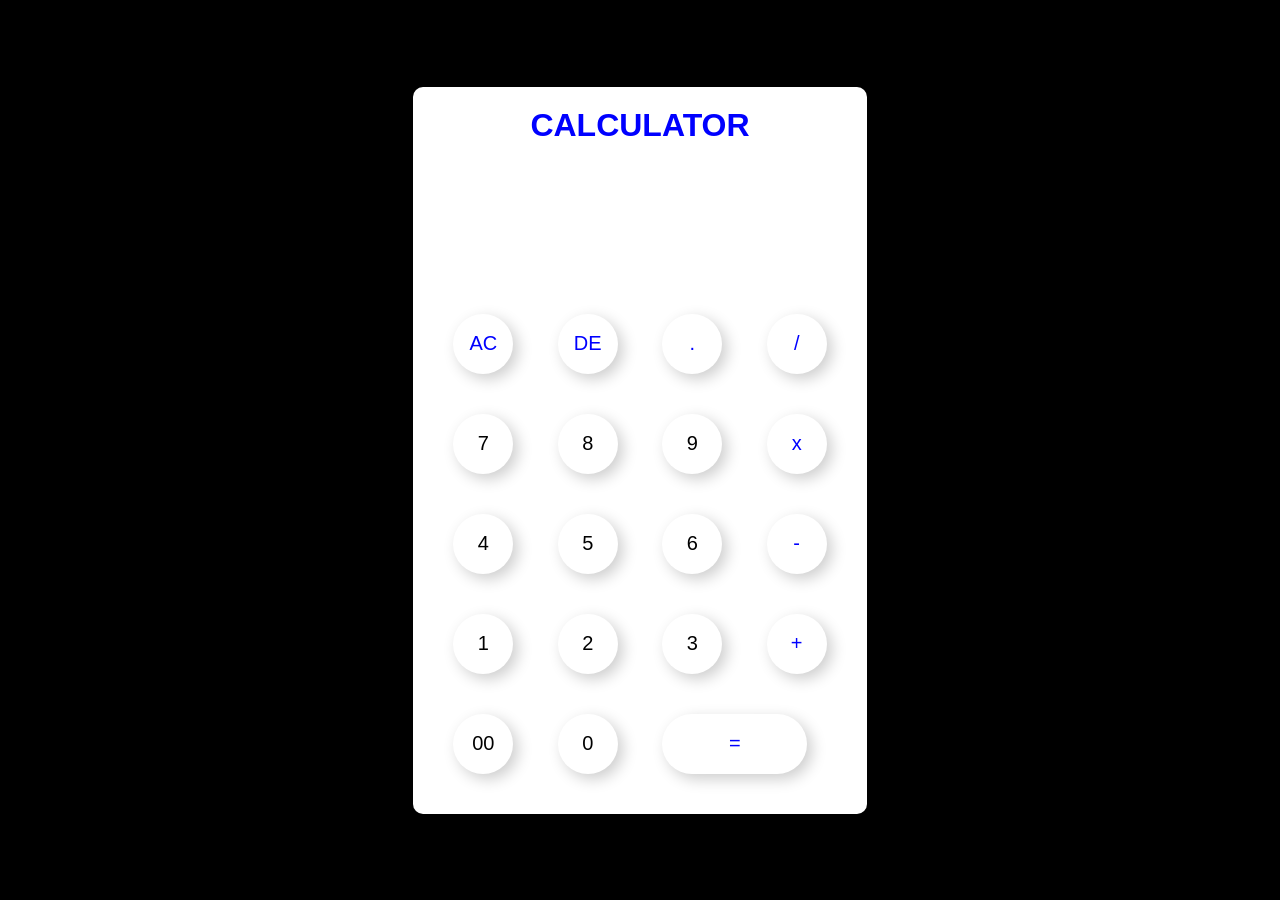
<file: Calculator/index.html>
<!DOCTYPE html>
<html>
<head>
    <meta name="viewport" content="width=device-width, initial-scale=1.0">
    <title>Calculator using javascript - Easy Tutorials</title>
    <link rel="stylesheet" href="https://cdnjs.cloudflare.com/ajax/libs/font-awesome/6.2.1/css/all.min.css" integrity="sha512-MV7K8+y+gLIBoVD59lQIYicR65iaqukzvf/nwasF0nqhPay5w/9lJmVM2hMDcnK1OnMGCdVK+iQrJ7lzPJQd1w==" crossorigin="anonymous" referrerpolicy="no-referrer" />
    <link rel="stylesheet" href="style.css">
</head>
<body>

<div class="container">
  <div class="calculator">
    <h1>CALCULATOR</h1>
    <form>
      <div class="display">
        <input type="text" name="display">
      </div>
      <div>
        <input type="button" value="AC" onclick="display.value = '' " class="operator">
        <input type="button" value="DE" onclick="display.value =  display.value.toString().slice(0,-1)" class="operator">
        <input type="button" value="." onclick="display.value += '.' " class="operator">
        <input type="button" value="/" onclick="display.value += '/' " class="operator">
      </div>
      <div>
        <input type="button" value="7" onclick="display.value += '7' ">
        <input type="button" value="8" onclick="display.value += '8' ">
        <input type="button" value="9" onclick="display.value += '9' ">
        <input type="button" value="x" onclick="display.value += '*' " class="operator">
      </div>
      <div>
        <input type="button" value="4" onclick="display.value += '4' ">
        <input type="button" value="5" onclick="display.value += '5' ">
        <input type="button" value="6" onclick="display.value += '6' ">
        <input type="button" value="-" onclick="display.value += '-' " class="operator">
      </div>
      <div>
        <input type="button" value="1" onclick="display.value += '1' ">
        <input type="button" value="2" onclick="display.value += '2' ">
        <input type="button" value="3" onclick="display.value += '3' ">
        <input type="button" value="+" onclick="display.value += '+' " class="operator">
      </div>
      <div>
        <input type="button" value="00" onclick="display.value += '00' ">
        <input type="button" value="0" onclick="display.value += '0' ">
        <input type="button" value="=" onclick="display.value = eval(display.value)" class="equal operator">
       
      </div>
    </form>
  </div>
</div>


</body>
</html>
</file>
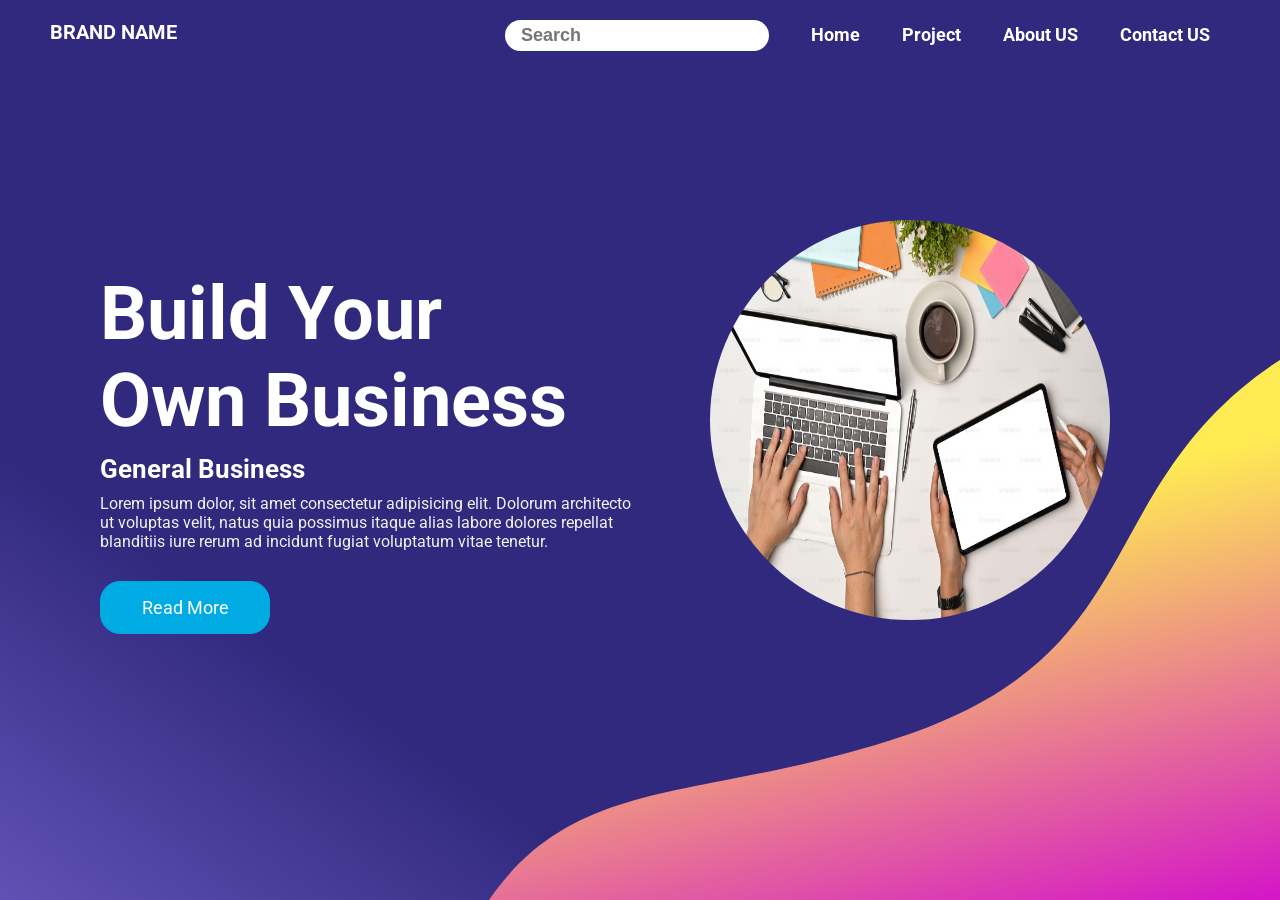
<file: LANDING PAGE/index.html>
<!DOCTYPE html>
<html lang="en">
<head>
    <meta charset="UTF-8">
    <meta name="viewport" content="width=device-width, initial-scale=1.0">
    <title>Document</title>
    <link rel="stylesheet" href="style.css">
</head>
<body>
    
 <header>
  
    <div class="navbar">
         <div class="logo"><h2>BRAND NAME</h2></div>
         <div class="nav">
             <nav>
                <ul>
                    <li><input type="text" placeholder="Search"></li>
                    <li><a href="#">Home</a></li>
                    <li><a href="#">Project</a></li>
                    <li><a href="#">About US</a></li>
                    <li><a href="#">Contact US</a></li>
                </ul>
             </nav>
         </div>
    </div>

    <div class="content">   
         <div class="text">
             <h1>Build Your <br/>
                Own Business</h1>
                <h5>General Business </h5>
                <p>
                    Lorem ipsum dolor, sit amet consectetur adipisicing elit. Dolorum architecto ut voluptas velit, natus quia possimus itaque alias labore dolores repellat blanditiis iure rerum ad incidunt fugiat voluptatum vitae tenetur.
                </p>
                <a href="" class="btn">Read More</a>
         </div>
         <div class="image">
              <div class="img">
                <img src="girl.jpg" alt="">
              </div>
         </div>
    </div>
    <img src="shap.svg" class="left_curve" alt="" srcset="">
 </header>


</body>
</html>
</file>
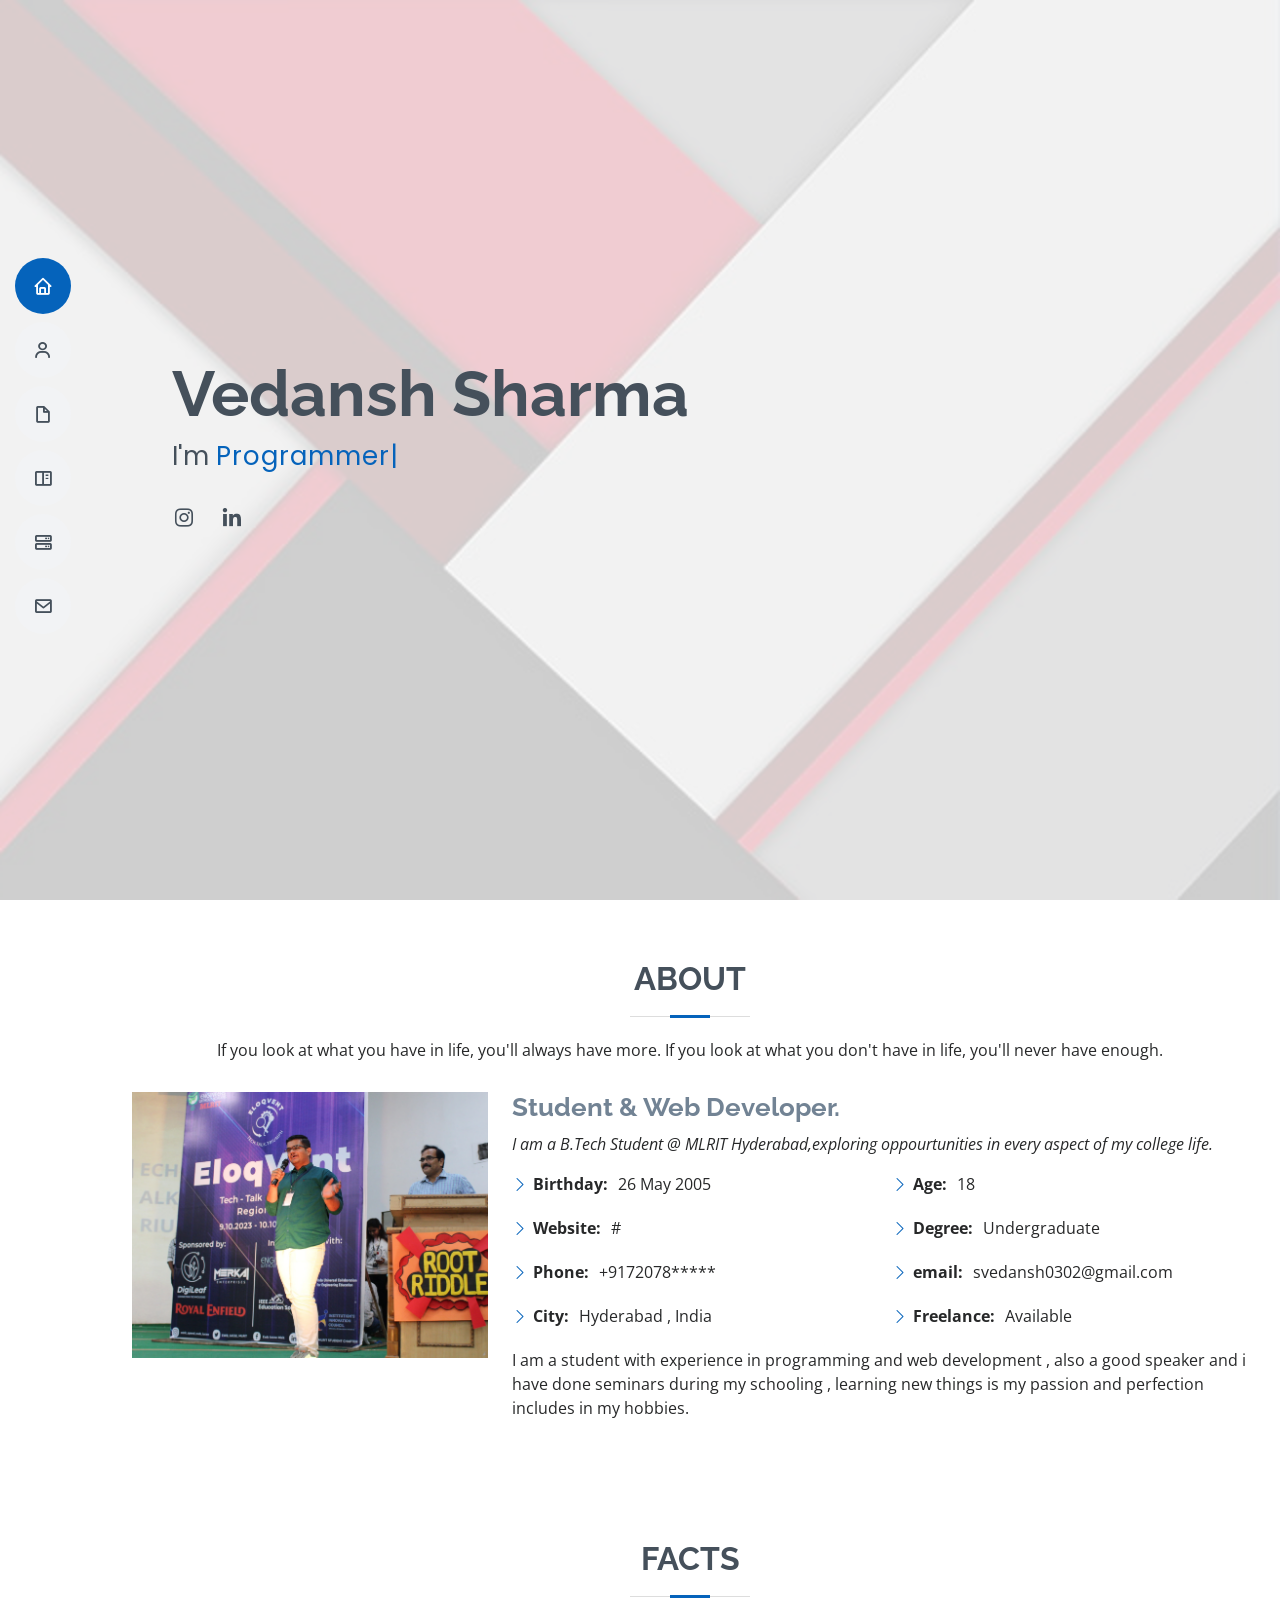
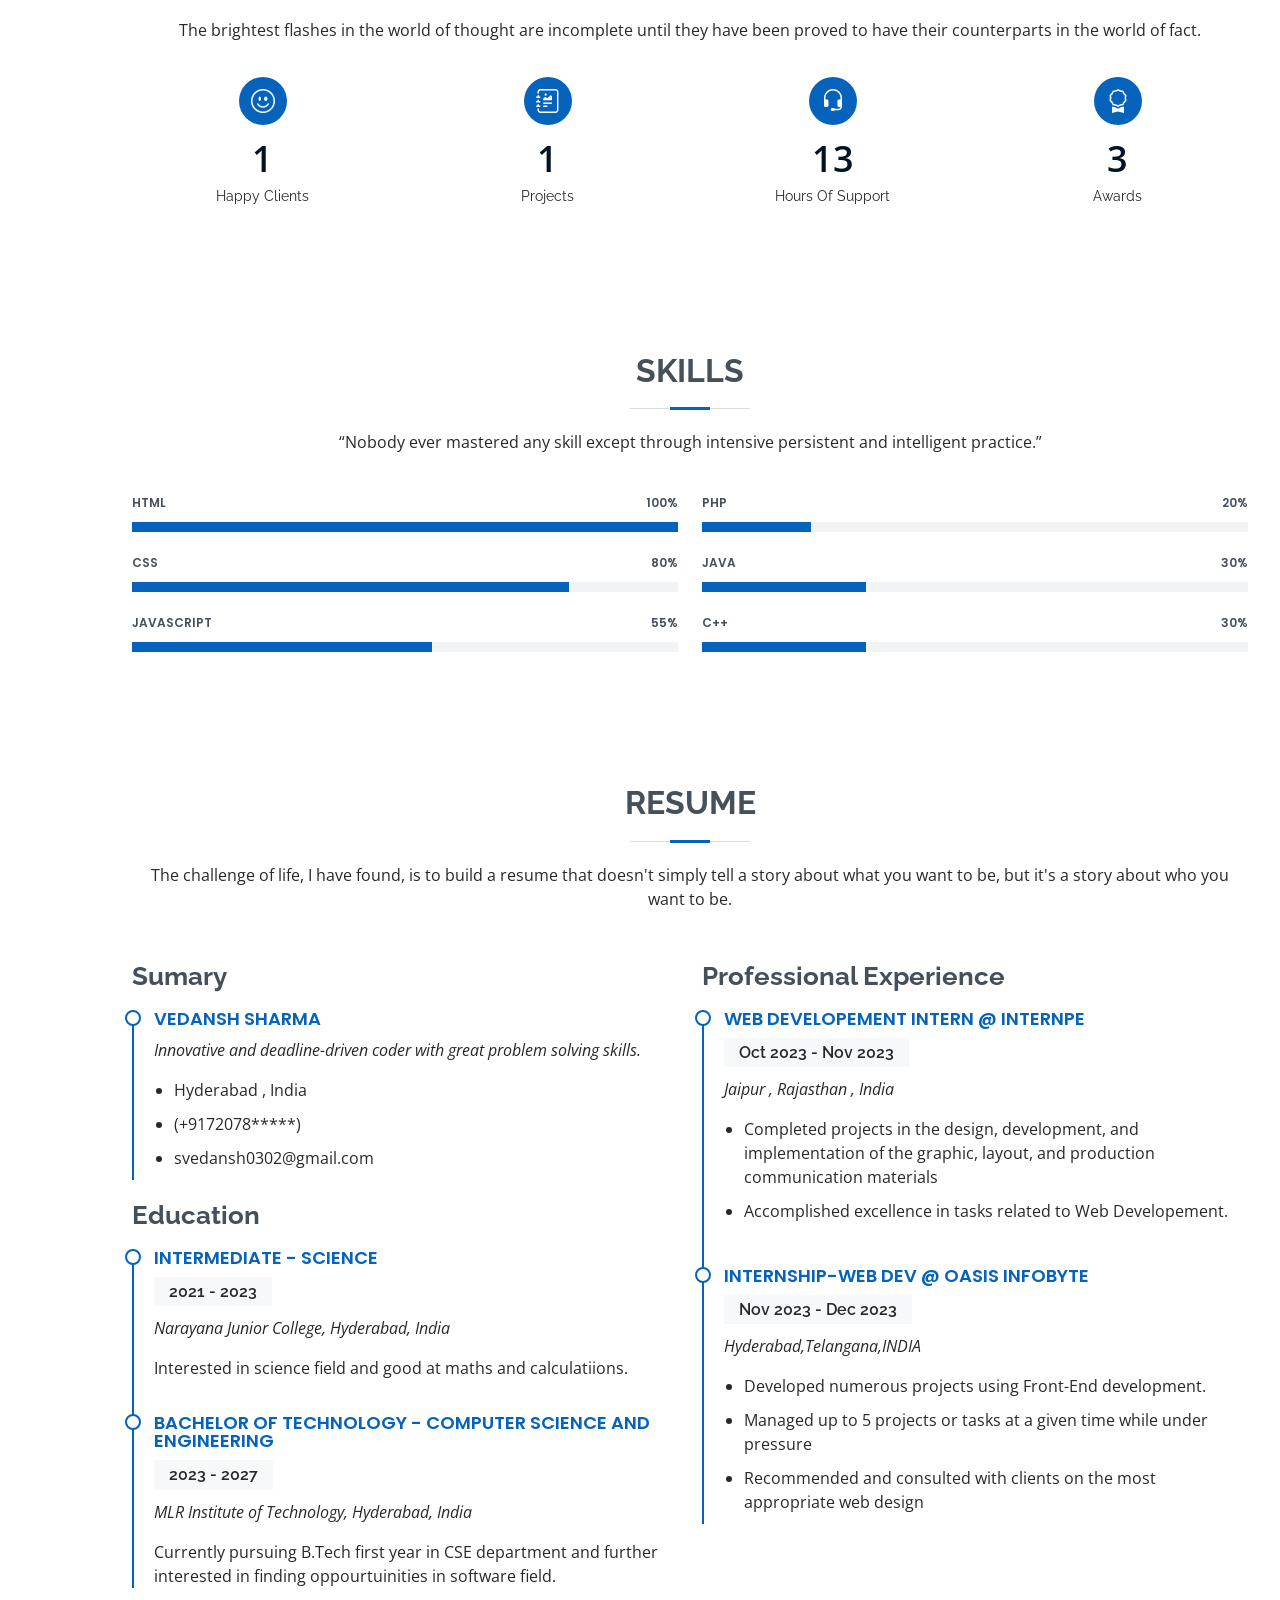
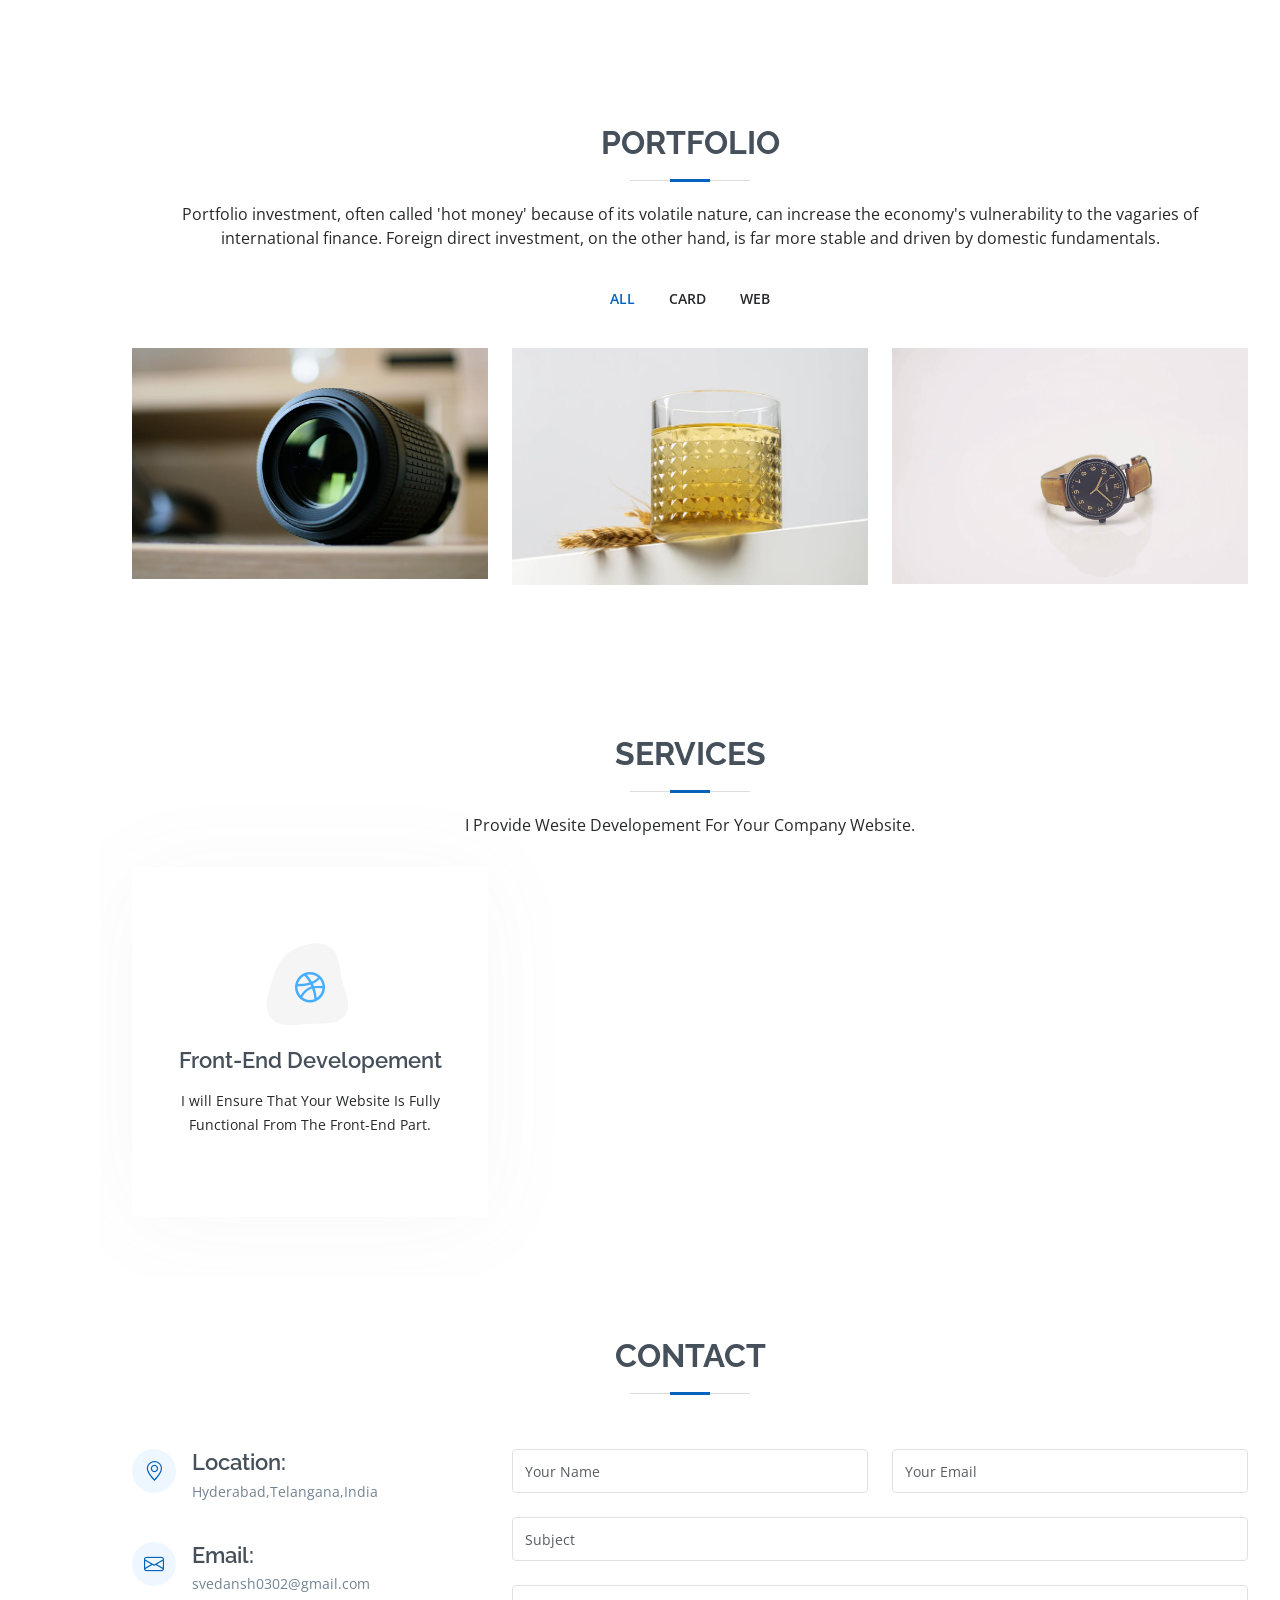
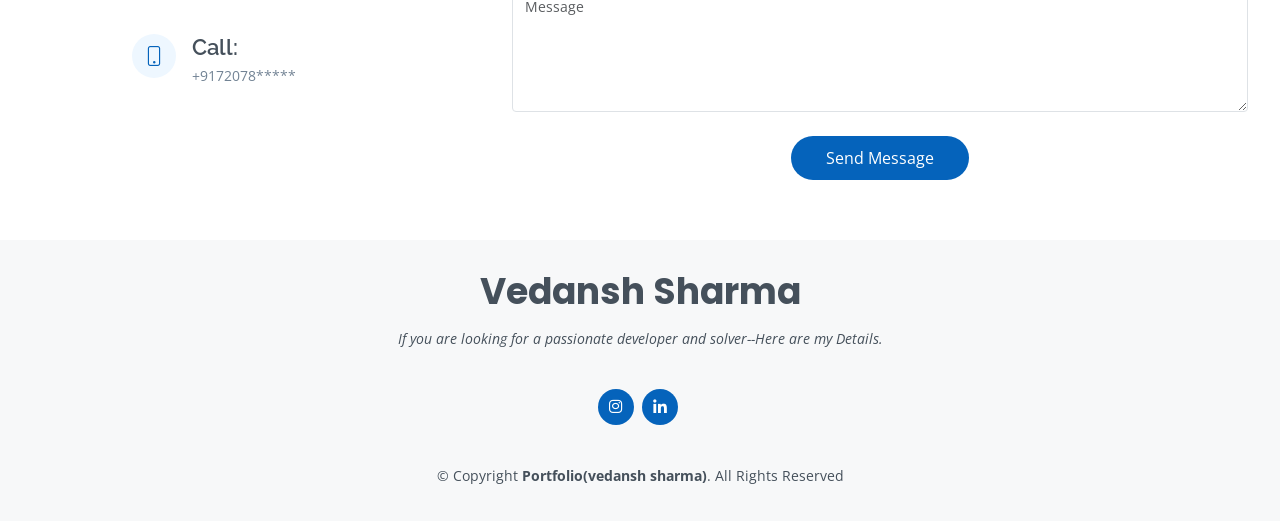
<file: portfolio/index.html>
<!DOCTYPE html>
<html lang="en">

<head>
  <meta charset="utf-8">
  <meta content="width=device-width, initial-scale=1.0" name="viewport">

  <title>Portfolio</title>
  <meta content="" name="description">
  <meta content="" name="keywords">

  <!-- Favicons -->
  <link href="assets/img/favicon.png" rel="icon">
  <link href="assets/img/apple-touch-icon.png" rel="apple-touch-icon">

  <!-- Google Fonts -->
  <link href="https://fonts.googleapis.com/css?family=Open+Sans:300,300i,400,400i,600,600i,700,700i|Raleway:300,300i,400,400i,500,500i,600,600i,700,700i|Poppins:300,300i,400,400i,500,500i,600,600i,700,700i" rel="stylesheet">

  <!-- Vendor CSS Files -->
  <link href="assets/vendor/aos/aos.css" rel="stylesheet">
  <link href="assets/vendor/bootstrap/css/bootstrap.min.css" rel="stylesheet">
  <link href="assets/vendor/bootstrap-icons/bootstrap-icons.css" rel="stylesheet">
  <link href="assets/vendor/boxicons/css/boxicons.min.css" rel="stylesheet">
  <link href="assets/vendor/glightbox/css/glightbox.min.css" rel="stylesheet">
  <link href="assets/vendor/swiper/swiper-bundle.min.css" rel="stylesheet">

  <!-- Template Main CSS File -->
  <link href="assets/css/style.css" rel="stylesheet">
</head>

<body>

  <!-- ======= Mobile nav toggle button ======= -->
  <!-- <button type="button" class="mobile-nav-toggle d-xl-none"><i class="bi bi-list mobile-nav-toggle"></i></button> -->
  <i class="bi bi-list mobile-nav-toggle d-lg-none"></i>
  <!-- ======= Header ======= -->
  <header id="header" class="d-flex flex-column justify-content-center">

    <nav id="navbar" class="navbar nav-menu">
      <ul>
        <li><a href="#hero" class="nav-link scrollto active"><i class="bx bx-home"></i> <span>Home</span></a></li>
        <li><a href="#about" class="nav-link scrollto"><i class="bx bx-user"></i> <span>About</span></a></li>
        <li><a href="#resume" class="nav-link scrollto"><i class="bx bx-file-blank"></i> <span>Resume</span></a></li>
        <li><a href="#portfolio" class="nav-link scrollto"><i class="bx bx-book-content"></i> <span>Portfolio</span></a></li>
        <li><a href="#services" class="nav-link scrollto"><i class="bx bx-server"></i> <span>Services</span></a></li>
        <li><a href="#contact" class="nav-link scrollto"><i class="bx bx-envelope"></i> <span>Contact</span></a></li>
      </ul>
    </nav><!-- .nav-menu -->

  </header><!-- End Header -->

  <!-- ======= Hero Section ======= -->
  <section id="hero" class="d-flex flex-column justify-content-center">
    <div class="container" data-aos="zoom-in" data-aos-delay="100">
      <h1>Vedansh Sharma</h1>
      <p>I'm <span class="typed" data-typed-items="Programmer, Developer, Freelancer"></span></p>
      <div class="social-links">
        <!--<a href="#" class="twitter"><i class="bx bxl-twitter"></i></a>-->
        <!--<a href="#" class="facebook"><i class="bx bxl-facebook"></i></a>-->
        <a href="https://instagram.com/vedansh_sharmaa__?igshid=OGQ5ZDc2ODk2ZA==" class="instagram"><i class="bx bxl-instagram"></i></a>
        <!--<a href="#" class="google-plus"><i class="bx bxl-skype"></i></a>-->
        <a href="https://www.linkedin.com/in/vedansh-sharmaa/" class="linkedin"><i class="bx bxl-linkedin"></i></a>
      </div>
    </div>
  </section><!-- End Hero -->

  <main id="main">

    <!-- ======= About Section ======= -->
    <section id="about" class="about">
      <div class="container" data-aos="fade-up">

        <div class="section-title">
          <h2>About</h2>
          <p>If you look at what you have in life, you'll always have more. If you look at what you don't have in life, you'll never have enough.</p>
        </div>

        <div class="row">
          <div class="col-lg-4">
            <img src="assets/img/profile-img.jpg" class="img-fluid" alt="">
          </div>
          <div class="col-lg-8 pt-4 pt-lg-0 content">
            <h3>Student &amp; Web Developer.</h3>
            <p class="fst-italic">
              I am a B.Tech Student @ MLRIT Hyderabad,exploring oppourtunities in every aspect of my college life.
            </p>
            <div class="row">
              <div class="col-lg-6">
                <ul>
                  <li><i class="bi bi-chevron-right"></i> <strong>Birthday:</strong> <span>26 May 2005</span></li>
                  <li><i class="bi bi-chevron-right"></i> <strong>Website:</strong> <span>#</span></li>
                  <li><i class="bi bi-chevron-right"></i> <strong>Phone:</strong> <span>+9172078*****</span></li>
                  <li><i class="bi bi-chevron-right"></i> <strong>City:</strong> <span>Hyderabad , India</span></li>
                </ul>
              </div>
              <div class="col-lg-6">
                <ul>
                  <li><i class="bi bi-chevron-right"></i> <strong>Age:</strong> <span>18</span></li>
                  <li><i class="bi bi-chevron-right"></i> <strong>Degree:</strong> <span>Undergraduate</span></li>
                  <li><i class="bi bi-chevron-right"></i> <strong>email:</strong> <span>svedansh0302@gmail.com</span></li>
                  <li><i class="bi bi-chevron-right"></i> <strong>Freelance:</strong> <span>Available</span></li>
                </ul>
              </div>
            </div>
            <p>I am a student with experience in programming and web development , also a good speaker and i have done seminars during my schooling , learning new things is my passion
              and perfection includes in my hobbies.</p>
          </div>
        </div>

      </div>
    </section><!-- End About Section -->

    <!-- ======= Facts Section ======= -->
    <section id="facts" class="facts">
      <div class="container" data-aos="fade-up">

        <div class="section-title">
          <h2>Facts</h2>
          <p>The brightest flashes in the world of thought are incomplete until they have been proved to have their counterparts in the world of fact.</p>
        </div>

        <div class="row">

          <div class="col-lg-3 col-md-6">
            <div class="count-box">
              <i class="bi bi-emoji-smile"></i>
              <span data-purecounter-start="0" data-purecounter-end="1" data-purecounter-duration="1" class="purecounter"></span>
              <p>Happy Clients</p>
            </div>
          </div>

          <div class="col-lg-3 col-md-6 mt-5 mt-md-0">
            <div class="count-box">
              <i class="bi bi-journal-richtext"></i>
              <span data-purecounter-start="0" data-purecounter-end="1" data-purecounter-duration="1" class="purecounter"></span>
              <p>Projects</p>
            </div>
          </div>

          <div class="col-lg-3 col-md-6 mt-5 mt-lg-0">
            <div class="count-box">
              <i class="bi bi-headset"></i>
              <span data-purecounter-start="0" data-purecounter-end="14" data-purecounter-duration="1" class="purecounter"></span>
              <p>Hours Of Support</p>
            </div>
          </div>

          <div class="col-lg-3 col-md-6 mt-5 mt-lg-0">
            <div class="count-box">
              <i class="bi bi-award"></i>
              <span data-purecounter-start="0" data-purecounter-end="3" data-purecounter-duration="1" class="purecounter"></span>
              <p>Awards</p>
            </div>
          </div>

        </div>

      </div>
    </section><!-- End Facts Section -->

    <!-- ======= Skills Section ======= -->
    <section id="skills" class="skills section-bg">
      <div class="container" data-aos="fade-up">

        <div class="section-title">
          <h2>Skills</h2>
          <p>“Nobody ever mastered any skill except through intensive persistent and intelligent practice.”</p>
        </div>

        <div class="row skills-content">

          <div class="col-lg-6">

            <div class="progress">
              <span class="skill">HTML <i class="val">100%</i></span>
              <div class="progress-bar-wrap">
                <div class="progress-bar" role="progressbar" aria-valuenow="100" aria-valuemin="0" aria-valuemax="100"></div>
              </div>
            </div>

            <div class="progress">
              <span class="skill">CSS <i class="val">80%</i></span>
              <div class="progress-bar-wrap">
                <div class="progress-bar" role="progressbar" aria-valuenow="80" aria-valuemin="0" aria-valuemax="100"></div>
              </div>
            </div>

            <div class="progress">
              <span class="skill">JavaScript <i class="val">55%</i></span>
              <div class="progress-bar-wrap">
                <div class="progress-bar" role="progressbar" aria-valuenow="55" aria-valuemin="0" aria-valuemax="100"></div>
              </div>
            </div>

          </div>

          <div class="col-lg-6">

            <div class="progress">
              <span class="skill">PHP <i class="val">20%</i></span>
              <div class="progress-bar-wrap">
                <div class="progress-bar" role="progressbar" aria-valuenow="20" aria-valuemin="0" aria-valuemax="100"></div>
              </div>
            </div>

            <div class="progress">
              <span class="skill">Java <i class="val">30%</i></span>
              <div class="progress-bar-wrap">
                <div class="progress-bar" role="progressbar" aria-valuenow="30" aria-valuemin="0" aria-valuemax="100"></div>
              </div>
            </div>

            <div class="progress">
              <span class="skill">c++ <i class="val">30%</i></span>
              <div class="progress-bar-wrap">
                <div class="progress-bar" role="progressbar" aria-valuenow="30" aria-valuemin="0" aria-valuemax="100"></div>
              </div>
            </div>

          </div>

        </div>

      </div>
    </section><!-- End Skills Section -->

    <!-- ======= Resume Section ======= -->
    <section id="resume" class="resume">
      <div class="container" data-aos="fade-up">

        <div class="section-title">
          <h2>Resume</h2>
          <p>The challenge of life, I have found, is to build a resume that doesn't simply tell a story about what you want to be, but it's a story about who you want to be.</p>
        </div>

        <div class="row">
          <div class="col-lg-6">
            <h3 class="resume-title">Sumary</h3>
            <div class="resume-item pb-0">
              <h4>Vedansh Sharma</h4>
              <p><em>Innovative and deadline-driven coder with great problem solving skills. </em></p>
              <ul>
                <li>Hyderabad , India</li>
                <li>(+9172078*****)</li>
                <li>svedansh0302@gmail.com</li>
              </ul>
            </div>

            <h3 class="resume-title">Education</h3>
            <div class="resume-item">
              <h4>Intermediate - Science</h4>
              <h5>2021 - 2023</h5>
              <p><em>Narayana Junior College, Hyderabad, India</em></p>
              <p>Interested in science field and good at maths and calculatiions. </p>
            </div>
            <div class="resume-item">
              <h4>Bachelor of Technology - Computer Science and Engineering</h4>
              <h5>2023 - 2027</h5>
              <p><em>MLR Institute of Technology, Hyderabad, India</em></p>
              <p>Currently pursuing B.Tech first year in CSE department and further interested in finding oppourtuinities in software field. </p>
            </div>
            
          </div>
          <div class="col-lg-6">
            <h3 class="resume-title">Professional Experience</h3>
            <div class="resume-item">
              <h4>Web Developement Intern @ InternPe</h4>
              <h5>Oct 2023 - Nov 2023</h5>
              <p><em>Jaipur , Rajasthan , India </em></p>
              <ul>
                <li>Completed projects in the design, development, and implementation of the graphic, layout, and production communication materials</li>
                <li>Accomplished excellence in tasks related to Web Developement. </li>
                <!--<li>Supervise the assessment of all graphic materials in order to ensure quality and accuracy of the Website.</li>
                <li>Oversee the efficient use of production project budgets ranging from $2,000 - $25,000</li>-->
              </ul>
            </div>
            <div class="resume-item">
              <h4>Internship-Web Dev @ Oasis Infobyte</h4>
              <h5>Nov 2023 - Dec 2023</h5>
              <p><em>Hyderabad,Telangana,INDIA</em></p>
              <ul>
                <li>Developed numerous projects using Front-End development.</li>
                <li>Managed up to 5 projects or tasks at a given time while under pressure</li>
                <li>Recommended and consulted with clients on the most appropriate web design</li>
              </ul>
            </div>
          </div>
        </div>

      </div>
    </section><!-- End Resume Section -->

    <!-- ======= Portfolio Section ======= -->
    <section id="portfolio" class="portfolio section-bg">
      <div class="container" data-aos="fade-up">

        <div class="section-title">
          <h2>Portfolio</h2>
          <p>Portfolio investment, often called 'hot money' because of its volatile nature, can increase the economy's vulnerability to the vagaries of international finance. Foreign direct investment, on the other hand, is far more stable and driven by domestic fundamentals.
          </p>
        </div>

        <div class="row">
          <div class="col-lg-12 d-flex justify-content-center" data-aos="fade-up" data-aos-delay="100">
            <ul id="portfolio-flters">
              <li data-filter="*" class="filter-active">All</li>
              <!--<li data-filter=".filter-app">App</li>-->
              <li data-filter=".filter-card">Card</li>
              <li data-filter=".filter-web">Web</li>
            </ul>
          </div>
        </div>

        <div class="row portfolio-container" data-aos="fade-up" data-aos-delay="200">

          

          <div class="col-lg-4 col-md-6 portfolio-item filter-card">
            <div class="portfolio-wrap">
              <img src="assets/img/portfolio/portfolio-7.jpg" class="img-fluid" alt="">
              <div class="portfolio-info">
                <h4>Card 1</h4>
                <p>Card</p>
                <div class="portfolio-links">
                  <a href="assets/img/portfolio/portfolio-7.jpg" data-gallery="portfolioGallery" class="portfolio-lightbox" title="Card 1"><i class="bx bx-plus"></i></a>
                  <a href="portfolio-details.html" class="portfolio-details-lightbox" data-glightbox="type: external" title="Portfolio Details"><i class="bx bx-link"></i></a>
                </div>
              </div>
            </div>
          </div>

          <div class="col-lg-4 col-md-6 portfolio-item filter-card">
            <div class="portfolio-wrap">
              <img src="assets/img/portfolio/portfolio-8.jpg" class="img-fluid" alt="">
              <div class="portfolio-info">
                <h4>Card 3</h4>
                <p>Card</p>
                <div class="portfolio-links">
                  <a href="assets/img/portfolio/portfolio-8.jpg" data-gallery="portfolioGallery" class="portfolio-lightbox" title="Card 3"><i class="bx bx-plus"></i></a>
                  <a href="portfolio-details.html" class="portfolio-details-lightbox" data-glightbox="type: external" title="Portfolio Details"><i class="bx bx-link"></i></a>
                </div>
              </div>
            </div>
          </div>

          <div class="col-lg-4 col-md-6 portfolio-item filter-web">
            <div class="portfolio-wrap">
              <img src="assets/img/portfolio/portfolio-9.jpg" class="img-fluid" alt="">
              <div class="portfolio-info">
                <h4>Web 3</h4>
                <p>Web</p>
                <div class="portfolio-links">
                  <a href="assets/img/portfolio/portfolio-9.jpg" data-gallery="portfolioGallery" class="portfolio-lightbox" title="Web 3"><i class="bx bx-plus"></i></a>
                  <a href="portfolio-details.html" class="portfolio-details-lightbox" data-glightbox="type: external" title="Portfolio Details"><i class="bx bx-link"></i></a>
                </div>
              </div>
            </div>
          </div>

        </div>

      </div>
    </section><!-- End Portfolio Section -->

    <!-- ======= Services Section ======= -->
    <section id="services" class="services">
      <div class="container" data-aos="fade-up">

        <div class="section-title">
          <h2>Services</h2>
          <p>I Provide Wesite Developement For Your Company Website.</p>
        </div>

        <div class="row">

          <div class="col-lg-4 col-md-6 d-flex align-items-stretch" data-aos="zoom-in" data-aos-delay="100">
            <div class="icon-box iconbox-blue">
              <div class="icon">
                <svg width="100" height="100" viewBox="0 0 600 600" xmlns="http://www.w3.org/2000/svg">
                  <path stroke="none" stroke-width="0" fill="#f5f5f5" d="M300,521.0016835830174C376.1290562159157,517.8887921683347,466.0731472004068,529.7835943286574,510.70327084640275,468.03025145048787C554.3714126377745,407.6079735673963,508.03601936045806,328.9844924480964,491.2728898941984,256.3432110539036C474.5976632858925,184.082847569629,479.9380746630129,96.60480741107993,416.23090153303,58.64404602377083C348.86323505073057,18.502131276798302,261.93793281208167,40.57373210992963,193.5410806939664,78.93577620505333C130.42746243093433,114.334589627462,98.30271207620316,179.96522072025542,76.75703585869454,249.04625023123273C51.97151888228291,328.5150500222984,13.704378332031375,421.85034740162234,66.52175969318436,486.19268352777647C119.04800174914682,550.1803526380478,217.28368757567262,524.383925680826,300,521.0016835830174"></path>
                </svg>
                <i class="bx bxl-dribbble"></i>
              </div>
              <h4><a href="">Front-End Developement</a></h4>
              <p>I will Ensure That Your Website Is Fully Functional From The Front-End Part.</p>
            </div>
          </div>

          <!--<div class="col-lg-4 col-md-6 d-flex align-items-stretch mt-4 mt-md-0" data-aos="zoom-in" data-aos-delay="200">
            <div class="icon-box iconbox-orange ">
              <div class="icon">
                <svg width="100" height="100" viewBox="0 0 600 600" xmlns="http://www.w3.org/2000/svg">
                  <path stroke="none" stroke-width="0" fill="#f5f5f5" d="M300,582.0697525312426C382.5290701553225,586.8405444964366,449.9789794690241,525.3245884688669,502.5850820975895,461.55621195738473C556.606425686781,396.0723002908107,615.8543463187945,314.28637112970534,586.6730223649479,234.56875336149918C558.9533121215079,158.8439757836574,454.9685369536778,164.00468322053177,381.49747125262974,130.76875717737553C312.15926192815925,99.40240125094834,248.97055460311594,18.661163978235184,179.8680185752513,50.54337015887873C110.5421016452524,82.52863877960104,119.82277516462835,180.83849132639028,109.12597500060166,256.43424936330496C100.08760227029461,320.3096726198365,92.17705696193138,384.0621239912766,124.79988738764834,439.7174275375508C164.83382741302287,508.01625554203684,220.96474134820875,577.5009287672846,300,582.0697525312426"></path>
                </svg>
                <i class="bx bx-file"></i>
              </div>
              <h4><a href="">Will add soon</a></h4>
              <p>Will add soon Will add soon Will add soon Will add soon Will add soon</p>
            </div>
          </div>-->

        </div>

      </div>
    </section><!-- End Services Section -->


    <!-- ======= Contact Section ======= -->
    <section id="contact" class="contact">
      <div class="container" data-aos="fade-up">

        <div class="section-title">
          <h2>Contact</h2>
        </div>

        <div class="row mt-1">

          <div class="col-lg-4">
            <div class="info">
              <div class="address">
                <i class="bi bi-geo-alt"></i>
                <h4>Location:</h4>
                <p>Hyderabad,Telangana,India</p>
              </div>

              <div class="email">
                <i class="bi bi-envelope"></i>
                <h4>Email:</h4>
                <p>svedansh0302@gmail.com</p>
              </div>

              <div class="phone">
                <i class="bi bi-phone"></i>
                <h4>Call:</h4>
                <p>+9172078*****</p>
              </div>

            </div>

          </div>

          <div class="col-lg-8 mt-5 mt-lg-0">

            <form action="forms/contact.php" method="post" role="form" class="php-email-form">
              <div class="row">
                <div class="col-md-6 form-group">
                  <input type="text" name="name" class="form-control" id="name" placeholder="Your Name" required>
                </div>
                <div class="col-md-6 form-group mt-3 mt-md-0">
                  <input type="email" class="form-control" name="email" id="email" placeholder="Your Email" required>
                </div>
              </div>
              <div class="form-group mt-3">
                <input type="text" class="form-control" name="subject" id="subject" placeholder="Subject" required>
              </div>
              <div class="form-group mt-3">
                <textarea class="form-control" name="message" rows="5" placeholder="Message" required></textarea>
              </div>
              <div class="my-3">
                <div class="loading">Loading</div>
                <div class="error-message"></div>
                <div class="sent-message">Your message has been sent. Thank you!</div>
              </div>
              <div class="text-center"><button type="submit">Send Message</button></div>
            </form>

          </div>

        </div>

      </div>
    </section><!-- End Contact Section -->

  </main><!-- End #main -->

  <!-- ======= Footer ======= -->
  <footer id="footer">
    <div class="container">
      <h3>Vedansh Sharma</h3>
      <p>If you are looking for a passionate developer and solver--Here are my Details.</p>
      <div class="social-links">
        <!--<a href="#" class="twitter"><i class="bx bxl-twitter"></i></a>
        <a href="#" class="facebook"><i class="bx bxl-facebook"></i></a>-->
        <a href="https://instagram.com/vedansh_sharmaa__?igshid=OGQ5ZDc2ODk2ZA==" class="instagram"><i class="bx bxl-instagram"></i></a>
        <!--<a href="#" class="google-plus"><i class="bx bxl-skype"></i></a>-->
        <a href="https://www.linkedin.com/in/vedansh-sharmaa/" class="linkedin"><i class="bx bxl-linkedin"></i></a>
      </div>
      <div class="copyright">
        &copy; Copyright <strong><span>Portfolio(vedansh sharma)</span></strong>. All Rights Reserved
      </div>
      <div class="credits">
      </div>
    </div>
  </footer><!-- End Footer -->

  <div id="preloader"></div>
  <a href="#" class="back-to-top d-flex align-items-center justify-content-center"><i class="bi bi-arrow-up-short"></i></a>

  <!-- Vendor JS Files -->
  <script src="assets/vendor/purecounter/purecounter_vanilla.js"></script>
  <script src="assets/vendor/aos/aos.js"></script>
  <script src="assets/vendor/bootstrap/js/bootstrap.bundle.min.js"></script>
  <script src="assets/vendor/glightbox/js/glightbox.min.js"></script>
  <script src="assets/vendor/isotope-layout/isotope.pkgd.min.js"></script>
  <script src="assets/vendor/swiper/swiper-bundle.min.js"></script>
  <script src="assets/vendor/typed.js/typed.umd.js"></script>
  <script src="assets/vendor/waypoints/noframework.waypoints.js"></script>
  <script src="assets/vendor/php-email-form/validate.js"></script>

  <!-- Template Main JS File -->
  <script src="assets/js/main.js"></script>

</body>

</html>
</file>
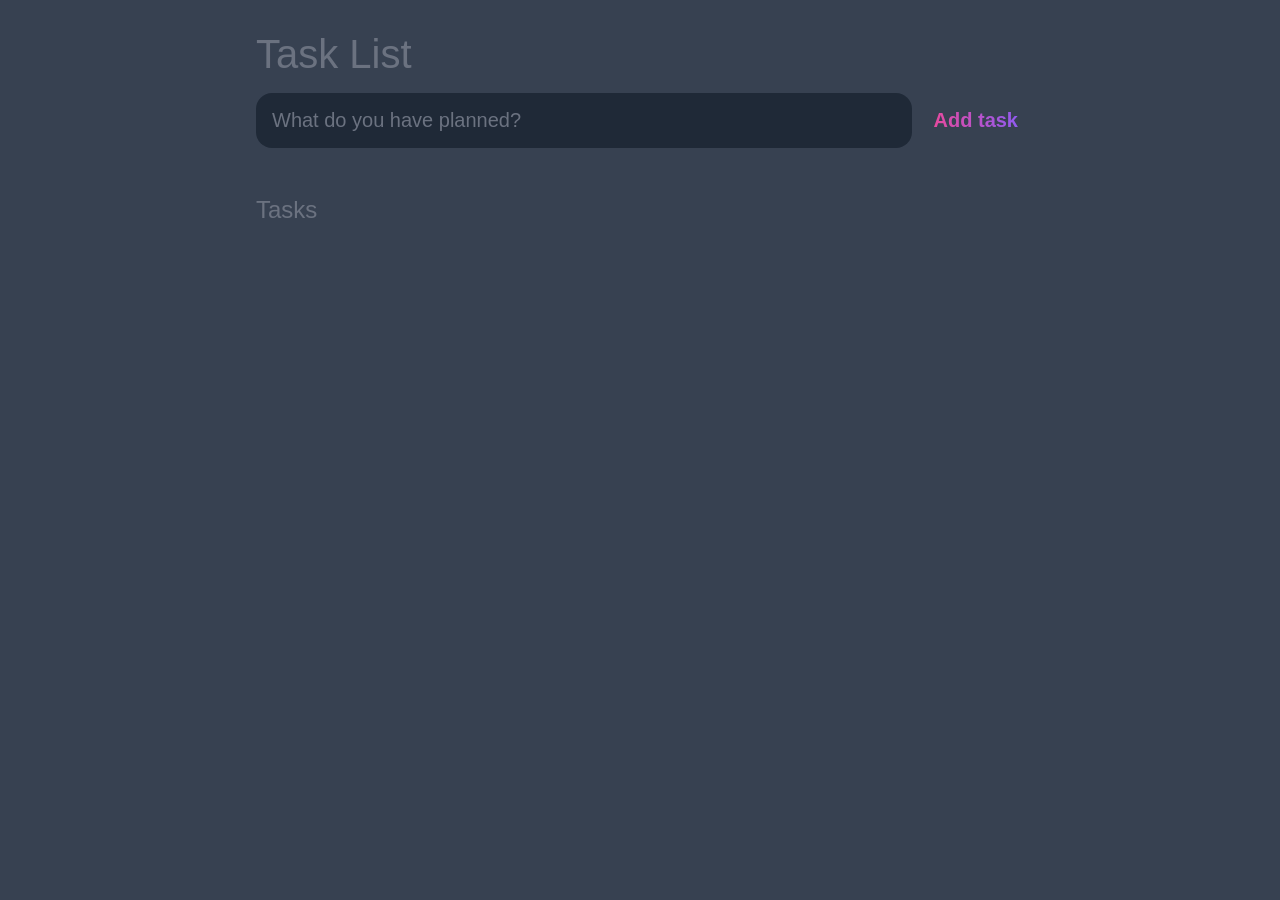
<file: TO-DO-LIST/index.html>
<!DOCTYPE html>
<html lang="en">
<head>
	<meta charset="UTF-8">
	<meta http-equiv="X-UA-Compatible" content="IE=edge">
	<meta name="viewport" content="width=device-width, initial-scale=1.0">
	<title>Task List InternPe</title>

	<link rel="stylesheet" href="main.css" />
</head>
<body>

	<header>
		<h1>Task List </h1>
		<form id="new-task-form">
			<input 
				type="text" 
				name="new-task-input" 
				id="new-task-input" 
				placeholder="What do you have planned?" />
			<input 
				type="submit"
				id="new-task-submit" 
				value="Add task" />
		</form>
	</header>
	<main>
		<section class="task-list">
			<h2>Tasks</h2>

			<div id="tasks">
			</div>
		</section>
	</main>

	<script src="main.js"></script>
</body>
</html>
</file>
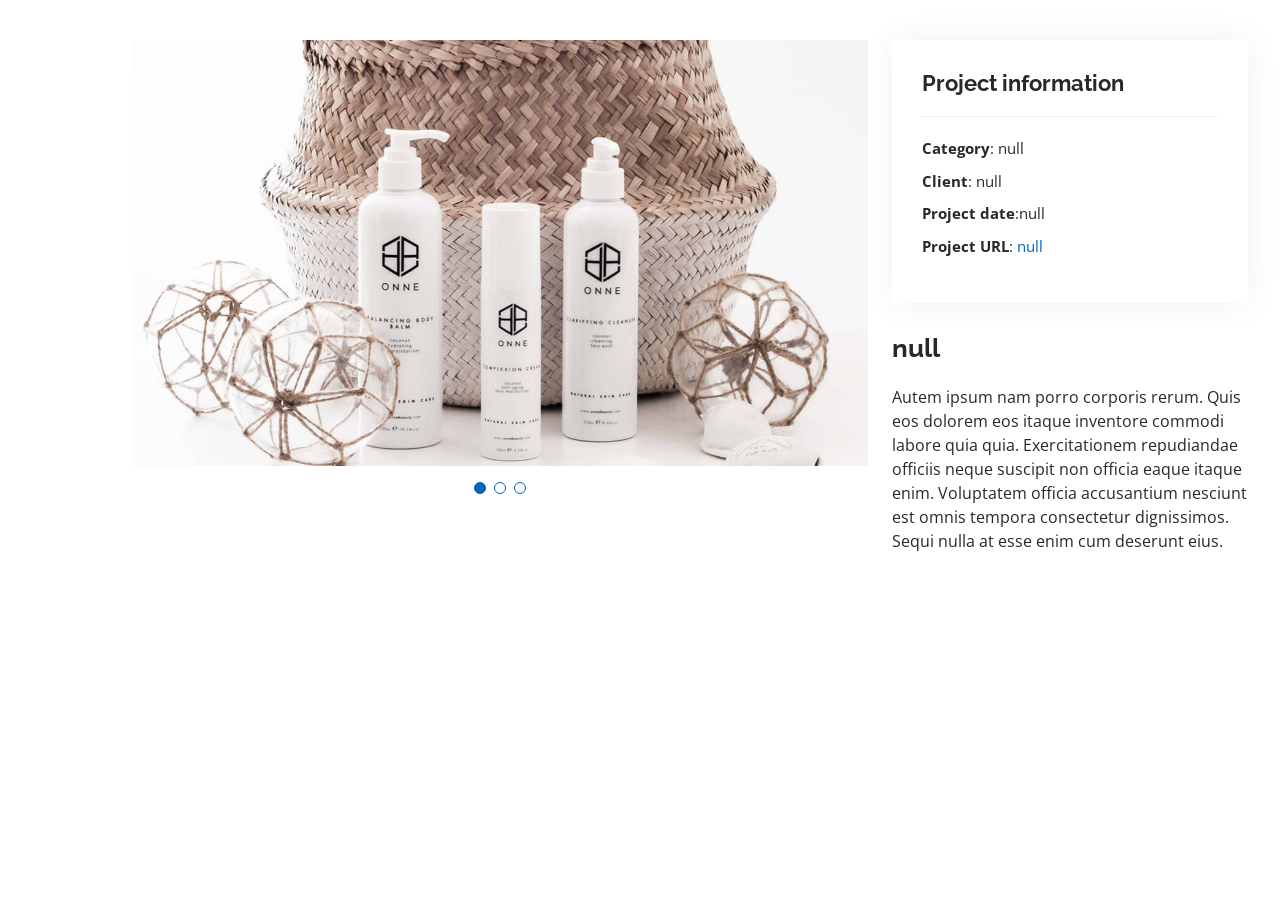
<file: portfolio/portfolio-details.html>
<!DOCTYPE html>
<html lang="en">

<head>
  <meta charset="utf-8">
  <meta content="width=device-width, initial-scale=1.0" name="viewport">

  <title>Portfolio Details - Personal Bootstrap Template</title>
  <meta content="" name="description">
  <meta content="" name="keywords">

  <!-- Favicons -->
  <link href="assets/img/favicon.png" rel="icon">
  <link href="assets/img/apple-touch-icon.png" rel="apple-touch-icon">

  <!-- Google Fonts -->
  <link href="https://fonts.googleapis.com/css?family=Open+Sans:300,300i,400,400i,600,600i,700,700i|Raleway:300,300i,400,400i,500,500i,600,600i,700,700i|Poppins:300,300i,400,400i,500,500i,600,600i,700,700i" rel="stylesheet">

  <!-- Vendor CSS Files -->
  <link href="assets/vendor/aos/aos.css" rel="stylesheet">
  <link href="assets/vendor/bootstrap/css/bootstrap.min.css" rel="stylesheet">
  <link href="assets/vendor/bootstrap-icons/bootstrap-icons.css" rel="stylesheet">
  <link href="assets/vendor/boxicons/css/boxicons.min.css" rel="stylesheet">
  <link href="assets/vendor/glightbox/css/glightbox.min.css" rel="stylesheet">
  <link href="assets/vendor/swiper/swiper-bundle.min.css" rel="stylesheet">

  <!-- Template Main CSS File -->
  <link href="assets/css/style.css" rel="stylesheet">
</head>

<body>

  <main id="main">

    <!-- ======= Portfolio Details Section ======= -->
    <section id="portfolio-details" class="portfolio-details">
      <div class="container">

        <div class="row gy-4">

          <div class="col-lg-8">
            <div class="portfolio-details-slider swiper">
              <div class="swiper-wrapper align-items-center">

                <div class="swiper-slide">
                  <img src="assets/img/portfolio/portfolio-details-1.jpg" alt="">
                </div>

                <div class="swiper-slide">
                  <img src="assets/img/portfolio/portfolio-details-2.jpg" alt="">
                </div>

                <div class="swiper-slide">
                  <img src="assets/img/portfolio/portfolio-details-3.jpg" alt="">
                </div>

              </div>
              <div class="swiper-pagination"></div>
            </div>
          </div>

          <div class="col-lg-4">
            <div class="portfolio-info">
              <h3>Project information </h3>
              <ul>
                <li><strong>Category</strong>: null</li>
                <li><strong>Client</strong>: null</li>
                <li><strong>Project date</strong>:null</li>
                <li><strong>Project URL</strong>: <a href="#">null</a></li>
              </ul>
            </div>
            <div class="portfolio-description">
              <h2>null</h2>
              <p>
                Autem ipsum nam porro corporis rerum. Quis eos dolorem eos itaque inventore commodi labore quia quia. Exercitationem repudiandae officiis neque suscipit non officia eaque itaque enim. Voluptatem officia accusantium nesciunt est omnis tempora consectetur dignissimos. Sequi nulla at esse enim cum deserunt eius.
              </p>
            </div>
          </div>

        </div>

      </div>
    </section><!-- End Portfolio Details Section -->

  </main><!-- End #main -->

  <div id="preloader"></div>
  <a href="#" class="back-to-top d-flex align-items-center justify-content-center"><i class="bi bi-arrow-up-short"></i></a>

  <!-- Vendor JS Files -->
  <script src="assets/vendor/purecounter/purecounter_vanilla.js"></script>
  <script src="assets/vendor/aos/aos.js"></script>
  <script src="assets/vendor/bootstrap/js/bootstrap.bundle.min.js"></script>
  <script src="assets/vendor/glightbox/js/glightbox.min.js"></script>
  <script src="assets/vendor/isotope-layout/isotope.pkgd.min.js"></script>
  <script src="assets/vendor/swiper/swiper-bundle.min.js"></script>
  <script src="assets/vendor/typed.js/typed.umd.js"></script>
  <script src="assets/vendor/waypoints/noframework.waypoints.js"></script>
  <script src="assets/vendor/php-email-form/validate.js"></script>

  <!-- Template Main JS File -->
  <script src="assets/js/main.js"></script>

</body>

</html>
</file>
<file: Calculator/style.css>
*{
    margin: 0;
    padding: 0;
    font-family: 'Poppins', sans-serif;
    box-sizing: border-box;
}


.container{
    width: 100%;
    height: 100vh;
    background: black;
    display: flex;
    align-items: center;
    justify-content: center;
}
.calculator{
    background: white;
    padding: 20px;
    border-radius: 10px;
}
.calculator form input{
    border: 60px;
    outline: 5px;
    width: 60px;
    height: 60px;
    border-radius: 50px;
    box-shadow: -8px -8px 15px rgba(255, 255, 255, 0.1),5px 5px 15px rgba(0, 0, 0, 0.2);
    background: transparent;
    font-size: 20px;
    color: black;
    cursor: pointer;
    margin: 20px;
}

form .display{
    display: flex;
    justify-content: flex-end;
    margin: 25px 0;
}
form .display input{
    text-align: right;
    flex: 1;
    font-size: 45px;
    box-shadow: none;
}
form input.equal{
    width: 145px;
}



form input.operator{
    color: blue;
}
h1{
    display: flex;
    justify-content: center;
    color: blue;
}
</file>
<file: LANDING PAGE/style.css>
@import url('https://fonts.googleapis.com/css2?family=Roboto:wght@300;400;500;700&display=swap');
*{
    margin: 0;
    padding: 0;
    box-sizing: border-box;
    text-decoration: none;
    list-style: none;
}

html{
    font-size: 10px;
}

header{
    height: 100vh;
    width: 100%;
    position: relative;
    overflow: hidden;
    background: #f1f1f1;
    background-image: linear-gradient(to right top, hsl(249.7deg 39.76% 51.18%), #31297e, #31297e, #31297e, #31297e);
}

body{
    font-family: 'Roboto', sans-serif;
}
.left_curve{
    position: absolute;
    height: 60vh;
    right: 0;
    bottom: 0;
    z-index: 1;
}
.navbar {
    position: absolute;
    display: flex;
    justify-content: space-between;
    width: 100%;
    height: 200px;
    padding: 2rem 5rem;
}
.navbar  .logo h2{
    font-size: 2rem;
    color: #fff;
}
.navbar  ul li {
    display: inline-block;
    margin: 0 20px;
}
.navbar  ul li a{
    color: #fff;
    font-size: 1.8rem;
    font-weight: bold;
}


.navbar  ul li input{
    border: none;
    outline: none;
    background: #fff;
    font-size: 1.8rem;
    font-weight: bold;
    color: #230202;
    padding: .5rem 1.6rem;
    border-radius: 3rem;
}


.content {
    position: absolute;

     display: grid;
     grid-template-columns: 50% 50%;
     top: 30%;
     padding: 0 10rem;
}

.content  h1{
     color: #fff;
     font-size: 7.4rem;
}
.content  h5{
    color: #fff;
    font-size: 2.6rem;
    margin: 1rem 0;
}
.content p{
    color: #f1f1f1;
    font-size: 1.6rem;
}

.content a{
    padding: 1.5rem 2rem;
    margin-top: 3rem;
    display: block;
    width: 170px;
    text-align: center;
    color: #fff;
    background: #00abe3;
    font-size: 1.8rem;
    transition: .2s ease-in;
    border: 1px solid #00abe3;
    border-radius: 2rem;
}
.content a:hover{
    background: transparent;
    border: 1px solid;
}

.image{
    text-align: center;
}

.image .img{
    height: 400px;
    width: 400px;
    border-radius: 50%;
    position: relative;
    margin: 0 auto;
}

.image .img img{
    height: 400px;
    width: 400px;
    border-radius: 50%;
 
     border-radius: 50%;
     margin-top: -5rem;


}

.image .img::after{
    content: '';
    position: absolute;
    height: 400px;
    width: 400px;
    left: 0;
    margin-top: -5rem;
}
</file>
<file: portfolio/assets/css/style.css>
/*--------------------------------------------------------------
# General
--------------------------------------------------------------*/
body {
  font-family: "Open Sans", sans-serif;
  color: #272829;
}

a {
  color: #0563bb;
  text-decoration: none;
}

a:hover {
  color: #067ded;
  text-decoration: none;
}

h1,
h2,
h3,
h4,
h5,
h6 {
  font-family: "Raleway", sans-serif;
}

/*--------------------------------------------------------------
# Back to top button
--------------------------------------------------------------*/
.back-to-top {
  position: fixed;
  visibility: hidden;
  opacity: 0;
  right: 15px;
  bottom: 15px;
  z-index: 996;
  background: #0563bb;
  width: 40px;
  height: 40px;
  border-radius: 50px;
  transition: all 0.4s;
}

.back-to-top i {
  font-size: 28px;
  color: #fff;
  line-height: 0;
}

.back-to-top:hover {
  background: #0678e3;
  color: #fff;
}

.back-to-top.active {
  visibility: visible;
  opacity: 1;
}

/*--------------------------------------------------------------
# Preloader
--------------------------------------------------------------*/
#preloader {
  position: fixed;
  top: 0;
  left: 0;
  right: 0;
  bottom: 0;
  z-index: 9999;
  overflow: hidden;
  background: #fff;
}

#preloader:before {
  content: "";
  position: fixed;
  top: calc(50% - 30px);
  left: calc(50% - 30px);
  border: 6px solid #0563bb;
  border-top-color: #fff;
  border-bottom-color: #fff;
  border-radius: 50%;
  width: 60px;
  height: 60px;
  animation: animate-preloader 1s linear infinite;
}

@keyframes animate-preloader {
  0% {
    transform: rotate(0deg);
  }

  100% {
    transform: rotate(360deg);
  }
}

/*--------------------------------------------------------------
# Disable aos animation delay on mobile devices
--------------------------------------------------------------*/
@media screen and (max-width: 768px) {
  [data-aos-delay] {
    transition-delay: 0 !important;
  }
}

/*--------------------------------------------------------------
# Header
--------------------------------------------------------------*/
#header {
  position: fixed;
  top: 0;
  left: 0;
  bottom: 0;
  z-index: 9997;
  transition: all 0.5s;
  padding: 15px;
  overflow-y: auto;
}

@media (max-width: 991px) {
  #header {
    width: 300px;
    background: #fff;
    border-right: 1px solid #e6e9ec;
    left: -300px;
  }
}

@media (min-width: 991px) {
  #main {
    margin-left: 100px;
  }
}

/*--------------------------------------------------------------
# Navigation Menu
--------------------------------------------------------------*/
/**
* Desktop Navigation 
*/
.nav-menu {
  padding: 0;
  display: block;
}

.nav-menu * {
  margin: 0;
  padding: 0;
  list-style: none;
}

.nav-menu>ul>li {
  position: relative;
  white-space: nowrap;
}

.nav-menu a,
.nav-menu a:focus {
  display: flex;
  align-items: center;
  color: #45505b;
  padding: 10px 18px;
  margin-bottom: 8px;
  transition: 0.3s;
  font-size: 15px;
  border-radius: 50px;
  background: #f2f3f5;
  height: 56px;
  width: 100%;
  overflow: hidden;
  transition: 0.3s;
}

.nav-menu a i,
.nav-menu a:focus i {
  font-size: 20px;
}

.nav-menu a span,
.nav-menu a:focus span {
  padding: 0 5px 0 7px;
  color: #45505b;
}

@media (min-width: 992px) {

  .nav-menu a,
  .nav-menu a:focus {
    width: 56px;
  }

  .nav-menu a span,
  .nav-menu a:focus span {
    display: none;
    color: #fff;
  }
}

.nav-menu a:hover,
.nav-menu .active,
.nav-menu .active:focus,
.nav-menu li:hover>a {
  color: #fff;
  background: #0563bb;
}

.nav-menu a:hover span,
.nav-menu .active span,
.nav-menu .active:focus span,
.nav-menu li:hover>a span {
  color: #fff;
}

.nav-menu a:hover,
.nav-menu li:hover>a {
  width: 100%;
  color: #fff;
}

.nav-menu a:hover span,
.nav-menu li:hover>a span {
  display: block;
}

/**
* Mobile Navigation 
*/
.mobile-nav-toggle {
  position: fixed;
  right: 10px;
  top: 10px;
  z-index: 9998;
  border: 0;
  background: none;
  font-size: 28px;
  transition: all 0.4s;
  outline: none !important;
  line-height: 0;
  cursor: pointer;
  border-radius: 50px;
  padding: 5px;
}

.mobile-nav-toggle i {
  color: #45505b;
}

.mobile-nav-active {
  overflow: hidden;
}

.mobile-nav-active #header {
  left: 0;
}

.mobile-nav-active .mobile-nav-toggle {
  color: #fff;
  background-color: #0563bb;
}

/*--------------------------------------------------------------
# Hero Section
--------------------------------------------------------------*/
#hero {
  width: 100%;
  height: 100vh;
  background: url("../img/hero-bg.jpg") top right no-repeat;
  background-size: cover;
  position: relative;
}

@media (min-width: 992px) {
  #hero {
    padding-left: 160px;
  }
}

#hero:before {
  content: "";
  background: rgba(255, 255, 255, 0.8);
  position: absolute;
  bottom: 0;
  top: 0;
  left: 0;
  right: 0;
}

#hero h1 {
  margin: 0;
  font-size: 64px;
  font-weight: 700;
  line-height: 56px;
  color: #45505b;
}

#hero p {
  color: #45505b;
  margin: 15px 0 0 0;
  font-size: 26px;
  font-family: "Poppins", sans-serif;
}

#hero p span {
  color: #0563bb;
  letter-spacing: 1px;
}

#hero .social-links {
  margin-top: 30px;
}

#hero .social-links a {
  font-size: 24px;
  display: inline-block;
  color: #45505b;
  line-height: 1;
  margin-right: 20px;
  transition: 0.3s;
}

#hero .social-links a:hover {
  color: #0563bb;
}

@media (max-width: 992px) {
  #hero {
    text-align: center;
  }

  #hero h1 {
    font-size: 32px;
    line-height: 36px;
  }

  #hero p {
    margin-top: 10px;
    font-size: 20px;
    line-height: 24px;
  }
}

/*--------------------------------------------------------------
# Sections General
--------------------------------------------------------------*/
section {
  padding: 60px 0;
  overflow: hidden;
}

.section-title {
  text-align: center;
  padding-bottom: 30px;
}

.section-title h2 {
  font-size: 32px;
  font-weight: bold;
  text-transform: uppercase;
  margin-bottom: 20px;
  padding-bottom: 20px;
  position: relative;
  color: #45505b;
}

.section-title h2::before {
  content: "";
  position: absolute;
  display: block;
  width: 120px;
  height: 1px;
  background: #ddd;
  bottom: 1px;
  left: calc(50% - 60px);
}

.section-title h2::after {
  content: "";
  position: absolute;
  display: block;
  width: 40px;
  height: 3px;
  background: #0563bb;
  bottom: 0;
  left: calc(50% - 20px);
}

.section-title p {
  margin-bottom: 0;
}

/*--------------------------------------------------------------
# About
--------------------------------------------------------------*/
.about .content h3 {
  font-weight: 700;
  font-size: 26px;
  color: #728394;
}

.about .content ul {
  list-style: none;
  padding: 0;
}

.about .content ul li {
  margin-bottom: 20px;
  display: flex;
  align-items: center;
}

.about .content ul strong {
  margin-right: 10px;
}

.about .content ul i {
  font-size: 16px;
  margin-right: 5px;
  color: #0563bb;
  line-height: 0;
}

.about .content p:last-child {
  margin-bottom: 0;
}

/*--------------------------------------------------------------
# Facts
--------------------------------------------------------------*/
.facts .count-box {
  padding: 30px 30px 25px 30px;
  margin-top: 30px;
  width: 100%;
  position: relative;
  text-align: center;
  background: #fff;
}

.facts .count-box i {
  position: absolute;
  top: -25px;
  left: 50%;
  transform: translateX(-50%);
  font-size: 24px;
  background: #0563bb;
  color: #fff;
  border-radius: 50px;
  display: inline-flex;
  align-items: center;
  justify-content: center;
  width: 48px;
  height: 48px;
}

.facts .count-box span {
  font-size: 36px;
  display: block;
  font-weight: 600;
  color: #011426;
}

.facts .count-box p {
  padding: 0;
  margin: 0;
  font-family: "Raleway", sans-serif;
  font-size: 14px;
}

/*--------------------------------------------------------------
# Akills
--------------------------------------------------------------*/
.skills .progress {
  height: 60px;
  display: block;
  background: none;
  border-radius: 0;
}

.skills .progress .skill {
  padding: 10px 0;
  margin: 0;
  text-transform: uppercase;
  display: block;
  font-weight: 600;
  font-family: "Poppins", sans-serif;
  color: #45505b;
}

.skills .progress .skill .val {
  float: right;
  font-style: normal;
}

.skills .progress-bar-wrap {
  background: #f2f3f5;
}

.skills .progress-bar {
  width: 1px;
  height: 10px;
  transition: 0.9s;
  background-color: #0563bb;
}

/*--------------------------------------------------------------
# Resume
--------------------------------------------------------------*/
.resume .resume-title {
  font-size: 26px;
  font-weight: 700;
  margin-top: 20px;
  margin-bottom: 20px;
  color: #45505b;
}

.resume .resume-item {
  padding: 0 0 20px 20px;
  margin-top: -2px;
  border-left: 2px solid #0563bb;
  position: relative;
}

.resume .resume-item h4 {
  line-height: 18px;
  font-size: 18px;
  font-weight: 600;
  text-transform: uppercase;
  font-family: "Poppins", sans-serif;
  color: #0563bb;
  margin-bottom: 10px;
}

.resume .resume-item h5 {
  font-size: 16px;
  background: #f7f8f9;
  padding: 5px 15px;
  display: inline-block;
  font-weight: 600;
  margin-bottom: 10px;
}

.resume .resume-item ul {
  padding-left: 20px;
}

.resume .resume-item ul li {
  padding-bottom: 10px;
}

.resume .resume-item:last-child {
  padding-bottom: 0;
}

.resume .resume-item::before {
  content: "";
  position: absolute;
  width: 16px;
  height: 16px;
  border-radius: 50px;
  left: -9px;
  top: 0;
  background: #fff;
  border: 2px solid #0563bb;
}

/*--------------------------------------------------------------
# Portfolio
--------------------------------------------------------------*/
.portfolio .portfolio-item {
  margin-bottom: 30px;
}

.portfolio #portfolio-flters {
  padding: 0;
  margin: 0 auto 25px auto;
  list-style: none;
  text-align: center;
  background: #fff;
  border-radius: 50px;
  padding: 2px 15px;
}

.portfolio #portfolio-flters li {
  cursor: pointer;
  display: inline-block;
  padding: 10px 15px;
  font-size: 14px;
  font-weight: 600;
  line-height: 1;
  text-transform: uppercase;
  color: #272829;
  margin-bottom: 5px;
  transition: all 0.3s ease-in-out;
}

.portfolio #portfolio-flters li:hover,
.portfolio #portfolio-flters li.filter-active {
  color: #0563bb;
}

.portfolio #portfolio-flters li:last-child {
  margin-right: 0;
}

.portfolio .portfolio-wrap {
  transition: 0.3s;
  position: relative;
  overflow: hidden;
  z-index: 1;
  background: rgba(69, 80, 91, 0.8);
}

.portfolio .portfolio-wrap::before {
  content: "";
  background: rgba(255, 255, 255, 0.7);
  position: absolute;
  left: 30px;
  right: 30px;
  top: 30px;
  bottom: 30px;
  transition: all ease-in-out 0.3s;
  z-index: 2;
  opacity: 0;
}

.portfolio .portfolio-wrap .portfolio-info {
  opacity: 0;
  position: absolute;
  top: 0;
  left: 0;
  right: 0;
  bottom: 0;
  text-align: center;
  z-index: 3;
  transition: all ease-in-out 0.3s;
  display: flex;
  flex-direction: column;
  justify-content: center;
  align-items: center;
}

.portfolio .portfolio-wrap .portfolio-info::before {
  display: block;
  content: "";
  width: 48px;
  height: 48px;
  position: absolute;
  top: 35px;
  left: 35px;
  border-top: 3px solid #d7dce1;
  border-left: 3px solid #d7dce1;
  transition: all 0.5s ease 0s;
  z-index: 9994;
}

.portfolio .portfolio-wrap .portfolio-info::after {
  display: block;
  content: "";
  width: 48px;
  height: 48px;
  position: absolute;
  bottom: 35px;
  right: 35px;
  border-bottom: 3px solid #d7dce1;
  border-right: 3px solid #d7dce1;
  transition: all 0.5s ease 0s;
  z-index: 9994;
}

.portfolio .portfolio-wrap .portfolio-info h4 {
  font-size: 20px;
  color: #45505b;
  font-weight: 600;
}

.portfolio .portfolio-wrap .portfolio-info p {
  color: #45505b;
  font-size: 14px;
  text-transform: uppercase;
  padding: 0;
  margin: 0;
}

.portfolio .portfolio-wrap .portfolio-links {
  text-align: center;
  z-index: 4;
}

.portfolio .portfolio-wrap .portfolio-links a {
  color: #45505b;
  margin: 0 2px;
  font-size: 28px;
  display: inline-block;
  transition: 0.3s;
}

.portfolio .portfolio-wrap .portfolio-links a:hover {
  color: #148af9;
}

.portfolio .portfolio-wrap:hover::before {
  top: 0;
  left: 0;
  right: 0;
  bottom: 0;
  opacity: 1;
}

.portfolio .portfolio-wrap:hover .portfolio-info {
  opacity: 1;
}

.portfolio .portfolio-wrap:hover .portfolio-info::before {
  top: 15px;
  left: 15px;
}

.portfolio .portfolio-wrap:hover .portfolio-info::after {
  bottom: 15px;
  right: 15px;
}

/*--------------------------------------------------------------
# Portfolio Details
--------------------------------------------------------------*/
.portfolio-details {
  padding-top: 40px;
}

.portfolio-details .portfolio-details-slider img {
  width: 100%;
}

.portfolio-details .portfolio-details-slider .swiper-pagination {
  margin-top: 20px;
  position: relative;
}

.portfolio-details .portfolio-details-slider .swiper-pagination .swiper-pagination-bullet {
  width: 12px;
  height: 12px;
  background-color: #fff;
  opacity: 1;
  border: 1px solid #0563bb;
}

.portfolio-details .portfolio-details-slider .swiper-pagination .swiper-pagination-bullet-active {
  background-color: #0563bb;
}

.portfolio-details .portfolio-info {
  padding: 30px;
  box-shadow: 0px 0 30px rgba(69, 80, 91, 0.08);
}

.portfolio-details .portfolio-info h3 {
  font-size: 22px;
  font-weight: 700;
  margin-bottom: 20px;
  padding-bottom: 20px;
  border-bottom: 1px solid #eee;
}

.portfolio-details .portfolio-info ul {
  list-style: none;
  padding: 0;
  font-size: 15px;
}

.portfolio-details .portfolio-info ul li+li {
  margin-top: 10px;
}

.portfolio-details .portfolio-description {
  padding-top: 30px;
}

.portfolio-details .portfolio-description h2 {
  font-size: 26px;
  font-weight: 700;
  margin-bottom: 20px;
}

.portfolio-details .portfolio-description p {
  padding: 0;
}

/*--------------------------------------------------------------
# Services
--------------------------------------------------------------*/
.services .icon-box {
  text-align: center;
  padding: 70px 20px 80px 20px;
  transition: all ease-in-out 0.3s;
  background: #fff;
  box-shadow: 0px 5px 90px 0px rgba(110, 123, 131, 0.05);
}

.services .icon-box .icon {
  margin: 0 auto;
  width: 100px;
  height: 100px;
  display: flex;
  align-items: center;
  justify-content: center;
  transition: ease-in-out 0.3s;
  position: relative;
}

.services .icon-box .icon i {
  font-size: 36px;
  transition: 0.5s;
  position: relative;
}

.services .icon-box .icon svg {
  position: absolute;
  top: 0;
  left: 0;
}

.services .icon-box .icon svg path {
  transition: 0.5s;
  fill: #f5f5f5;
}

.services .icon-box h4 {
  font-weight: 600;
  margin: 10px 0 15px 0;
  font-size: 22px;
}

.services .icon-box h4 a {
  color: #45505b;
  transition: ease-in-out 0.3s;
}

.services .icon-box p {
  line-height: 24px;
  font-size: 14px;
  margin-bottom: 0;
}

.services .icon-box:hover {
  border-color: #fff;
  box-shadow: 0px 0 35px 0 rgba(0, 0, 0, 0.08);
}

.services .iconbox-blue i {
  color: #47aeff;
}

.services .iconbox-blue:hover .icon i {
  color: #fff;
}

.services .iconbox-blue:hover .icon path {
  fill: #47aeff;
}

.services .iconbox-orange i {
  color: #ffa76e;
}

.services .iconbox-orange:hover .icon i {
  color: #fff;
}

.services .iconbox-orange:hover .icon path {
  fill: #ffa76e;
}

.services .iconbox-pink i {
  color: #e80368;
}

.services .iconbox-pink:hover .icon i {
  color: #fff;
}

.services .iconbox-pink:hover .icon path {
  fill: #e80368;
}

.services .iconbox-yellow i {
  color: #ffbb2c;
}

.services .iconbox-yellow:hover .icon i {
  color: #fff;
}

.services .iconbox-yellow:hover .icon path {
  fill: #ffbb2c;
}

.services .iconbox-red i {
  color: #ff5828;
}

.services .iconbox-red:hover .icon i {
  color: #fff;
}

.services .iconbox-red:hover .icon path {
  fill: #ff5828;
}

.services .iconbox-teal i {
  color: #11dbcf;
}

.services .iconbox-teal:hover .icon i {
  color: #fff;
}

.services .iconbox-teal:hover .icon path {
  fill: #11dbcf;
}

/*--------------------------------------------------------------
# Testimonials
--------------------------------------------------------------*/
.testimonials .section-header {
  margin-bottom: 40px;
}

.testimonials .testimonials-carousel,
.testimonials .testimonials-slider {
  overflow: hidden;
}

.testimonials .testimonial-item {
  text-align: center;
}

.testimonials .testimonial-item .testimonial-img {
  width: 120px;
  border-radius: 50%;
  border: 4px solid #fff;
  margin: 0 auto;
}

.testimonials .testimonial-item h3 {
  font-size: 20px;
  font-weight: bold;
  margin: 10px 0 5px 0;
  color: #111;
}

.testimonials .testimonial-item h4 {
  font-size: 14px;
  color: #999;
  margin: 0 0 15px 0;
}

.testimonials .testimonial-item .quote-icon-left,
.testimonials .testimonial-item .quote-icon-right {
  color: #90c8fc;
  font-size: 26px;
}

.testimonials .testimonial-item .quote-icon-left {
  display: inline-block;
  left: -5px;
  position: relative;
}

.testimonials .testimonial-item .quote-icon-right {
  display: inline-block;
  right: -5px;
  position: relative;
  top: 10px;
}

.testimonials .testimonial-item p {
  font-style: italic;
  margin: 0 auto 15px auto;
}

.testimonials .swiper-pagination {
  margin-top: 20px;
  position: relative;
}

.testimonials .swiper-pagination .swiper-pagination-bullet {
  width: 12px;
  height: 12px;
  background-color: #fff;
  opacity: 1;
  border: 1px solid #0563bb;
}

.testimonials .swiper-pagination .swiper-pagination-bullet-active {
  background-color: #0563bb;
}

@media (min-width: 992px) {
  .testimonials .testimonial-item p {
    width: 80%;
  }
}

/*--------------------------------------------------------------
# Contact
--------------------------------------------------------------*/
.contact .info {
  width: 100%;
  background: #fff;
}

.contact .info i {
  font-size: 20px;
  color: #0563bb;
  float: left;
  width: 44px;
  height: 44px;
  background: #eef7ff;
  display: flex;
  justify-content: center;
  align-items: center;
  border-radius: 50px;
  transition: all 0.3s ease-in-out;
}

.contact .info h4 {
  padding: 0 0 0 60px;
  font-size: 22px;
  font-weight: 600;
  margin-bottom: 5px;
  color: #45505b;
}

.contact .info p {
  padding: 0 0 0 60px;
  margin-bottom: 0;
  font-size: 14px;
  color: #728394;
}

.contact .info .email,
.contact .info .phone {
  margin-top: 40px;
}

.contact .info .email:hover i,
.contact .info .address:hover i,
.contact .info .phone:hover i {
  background: #0563bb;
  color: #fff;
}

.contact .php-email-form {
  width: 100%;
  background: #fff;
}

.contact .php-email-form .form-group {
  padding-bottom: 8px;
}

.contact .php-email-form .error-message {
  display: none;
  color: #fff;
  background: #ed3c0d;
  text-align: left;
  padding: 15px;
  font-weight: 600;
}

.contact .php-email-form .error-message br+br {
  margin-top: 25px;
}

.contact .php-email-form .sent-message {
  display: none;
  color: #fff;
  background: #18d26e;
  text-align: center;
  padding: 15px;
  font-weight: 600;
}

.contact .php-email-form .loading {
  display: none;
  background: #fff;
  text-align: center;
  padding: 15px;
}

.contact .php-email-form .loading:before {
  content: "";
  display: inline-block;
  border-radius: 50%;
  width: 24px;
  height: 24px;
  margin: 0 10px -6px 0;
  border: 3px solid #18d26e;
  border-top-color: #eee;
  animation: animate-loading 1s linear infinite;
}

.contact .php-email-form input,
.contact .php-email-form textarea {
  border-radius: 4px;
  box-shadow: none;
  font-size: 14px;
}

.contact .php-email-form input[type=text],
.contact .php-email-form input[type=email] {
  height: 44px;
}

.contact .php-email-form textarea {
  padding: 10px 12px;
}

.contact .php-email-form button[type=submit] {
  background: #0563bb;
  border: 0;
  padding: 10px 35px;
  color: #fff;
  transition: 0.4s;
  border-radius: 50px;
}

.contact .php-email-form button[type=submit]:hover {
  background: #0678e3;
}

@keyframes animate-loading {
  0% {
    transform: rotate(0deg);
  }

  100% {
    transform: rotate(360deg);
  }
}

/*--------------------------------------------------------------
# Footer
--------------------------------------------------------------*/
#footer {
  background: #f7f8f9;
  color: #45505b;
  font-size: 14px;
  text-align: center;
  padding: 30px 0;
}

#footer h3 {
  font-size: 36px;
  font-weight: 700;
  position: relative;
  font-family: "Poppins", sans-serif;
  padding: 0;
  margin: 0 0 15px 0;
}

#footer p {
  font-size: 15;
  font-style: italic;
  padding: 0;
  margin: 0 0 40px 0;
}

#footer .social-links {
  margin: 0 0 40px 0;
}

#footer .social-links a {
  font-size: 18px;
  display: inline-block;
  background: #0563bb;
  color: #fff;
  line-height: 1;
  padding: 8px 0;
  margin-right: 4px;
  border-radius: 50%;
  text-align: center;
  width: 36px;
  height: 36px;
  transition: 0.3s;
}

#footer .social-links a:hover {
  background: #0678e3;
  color: #fff;
  text-decoration: none;
}

#footer .copyright {
  margin: 0 0 5px 0;
}

#footer .credits {
  font-size: 13px;
}
</file>
<file: TO-DO-LIST/main.css>
:root {
	--dark: #374151;
	--darker: #1F2937;
	--darkest: #111827;
	--grey: #6B7280;
	--pink: #EC4899;
	--purple: #8B5CF6;
	--light: #EEE;
}

* {
	margin: 0;
	box-sizing: border-box;
	font-family: "Fira sans", sans-serif;
}

body {
	display: flex;
	flex-direction: column;
	min-height: 100vh;
	color: #FFF;
	background-color: var(--dark);
}

header {
	padding: 2rem 1rem;
	max-width: 800px;
	width: 100%;
	margin: 0 auto;
}

header h1{ 
	font-size: 2.5rem;
	font-weight: 300;
	color: var(--grey);
	margin-bottom: 1rem;
}

#new-task-form {
	display: flex;;
}

input, button {
	appearance: none;
	border: none;
	outline: none;
	background: none;
}

#new-task-input {
	flex: 1 1 0%;
	background-color: var(--darker);
	padding: 1rem;
	border-radius: 1rem;
	margin-right: 1rem;
	color: var(--light);
	font-size: 1.25rem;
}

#new-task-input::placeholder {
	color: var(--grey);
}

#new-task-submit {
	color: var(--pink);
	font-size: 1.25rem;
	font-weight: 700;
	background-image: linear-gradient(to right, var(--pink), var(--purple));
	-webkit-background-clip: text;
	-webkit-text-fill-color: transparent;
	cursor: pointer;
	transition: 0.4s;
}

#new-task-submit:hover {
	opacity: 0.8;
}

#new-task-submit:active {
	opacity: 0.6;
}

main {
	flex: 1 1 0%;
	max-width: 800px;
	width: 100%;
	margin: 0 auto;
}

.task-list {
	padding: 1rem;
}

.task-list h2 {
	font-size: 1.5rem;
	font-weight: 300;
	color: var(--grey);
	margin-bottom: 1rem;
}

#tasks .task {
	display: flex;
	justify-content: space-between;
	background-color: var(--darkest);
	padding: 1rem;
	border-radius: 1rem;
	margin-bottom: 1rem;
}

.task .content {
	flex: 1 1 0%;
}

.task .content .text {
	color: var(--light);
	font-size: 1.125rem;
	width: 100%;
	display: block;
	transition: 0.4s;
}

.task .content .text:not(:read-only) {
	color: var(--pink);
}

.task .actions {
	display: flex;
	margin: 0 -0.5rem;
}

.task .actions button {
	cursor: pointer;
	margin: 0 0.5rem;
	font-size: 1.125rem;
	font-weight: 700;
	text-transform: uppercase;
	transition: 0.4s;
}

.task .actions button:hover {
	opacity: 0.8;
}

.task .actions button:active {
	opacity: 0.6;
}

.task .actions .edit {
	background-image: linear-gradient(to right, var(--pink), var(--purple));
	-webkit-background-clip: text;
	-webkit-text-fill-color: transparent;
}

.task .actions .delete {
	color: crimson;
}
</file>
